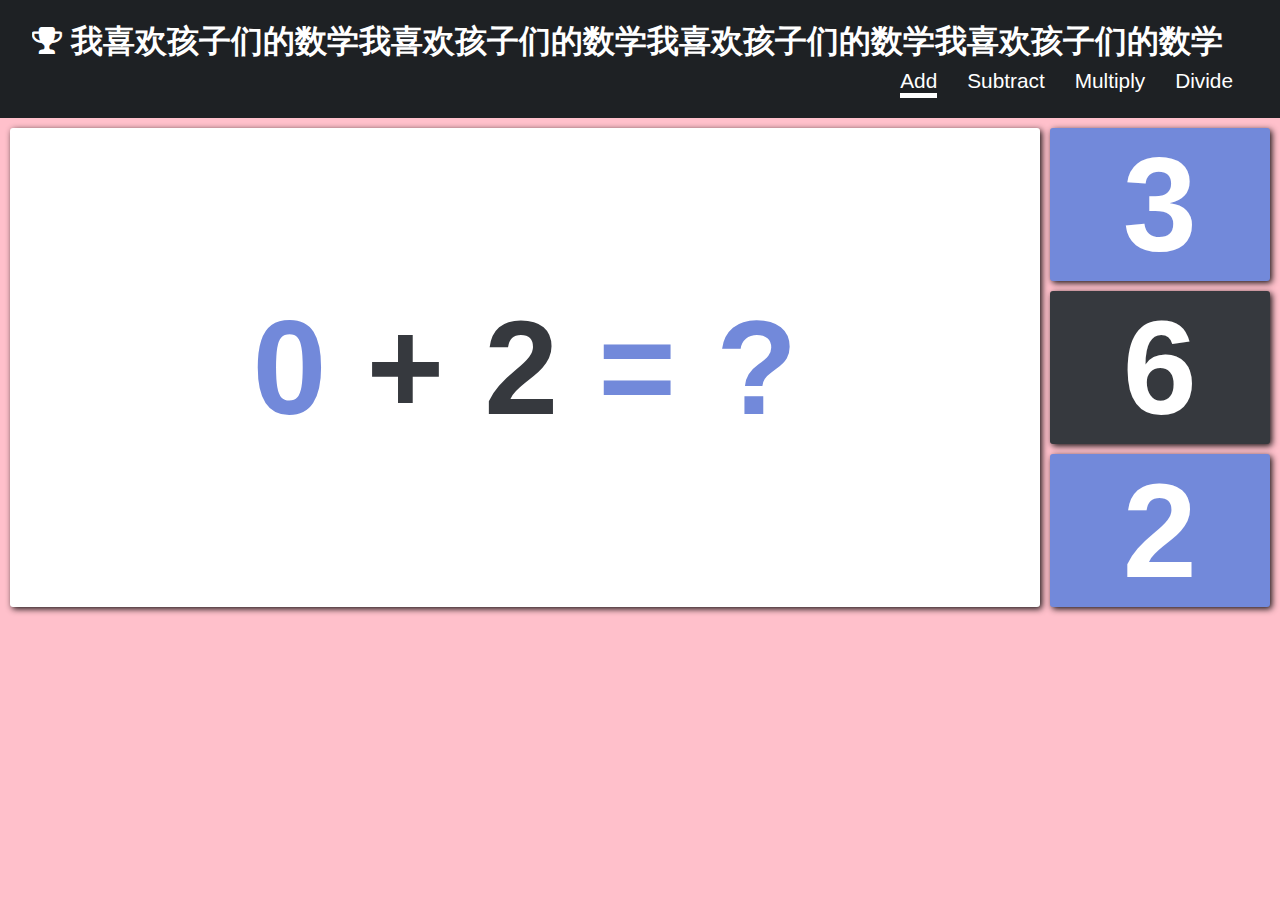
<file: index.html>
<!DOCTYPE html>
<html lang="en">
<head>
  <meta charset="UTF-8">
  <meta name="viewport" content="width=device-width, initial-scale=1.0">
  <link rel="stylesheet" href="https://cdnjs.cloudflare.com/ajax/libs/font-awesome/4.7.0/css/font-awesome.min.css">
  <link rel="stylesheet" href="style.css">
  <title>Add</title>
  
</head>
<body>

    <audio id="block">
        <source src="correct.mp3" type="audio/mpeg">
      </audio>
  <audio id="myAudio">
    <source src="wrong.mp3" type="audio/mpeg">
  </audio>

  <header>
    <div class="container">
      <div class="nav">
        <h2><span><i class="fa fa-trophy" aria-hidden="true"></i></span>
            我喜欢孩子们的数学我喜欢孩子们的数学我喜欢孩子们的数学我喜欢孩子们的数学
           </h2>
        <nav>
          <ul>
            <li class="current"><a href="index.html">Add</a></li>
            <li><a href="subtract.html">Subtract</a></li>
            <li><a href="multiply.html">Multiply</a></li>
            <li><a href="divide.html">Divide</a></li>
          </ul>
        </nav>
      </div>
    </div>
  </header>
  
  <div class="wrapper">
    <div class="equation">
      <h1 id="num1" style="color:#7289da"></h1>
      <h1 style="color: #36393e">+</h1>
      <h1 id="num2" style="color: #36393e">1</h1>
      <h1 style="color: #7289da">=</h1>
      <h1 style="color: #7289da">?</h1>
    </div>
    <div class="answer-options">
      <div class="options" style="background-color: #7289da;">
        <h1 id="option1">1</h1>
      </div>
      <div class="options" style="background-color: #36393e;">
        <h1 id="option2">2</h1>
      </div>
      <div class="options" style="background-color: #7289da;">
        <h1 id="option3">3</h1>
      </div>
    </div>
  </div>

  <script src="add.js"></script>
  
</body>
</html>
</file>
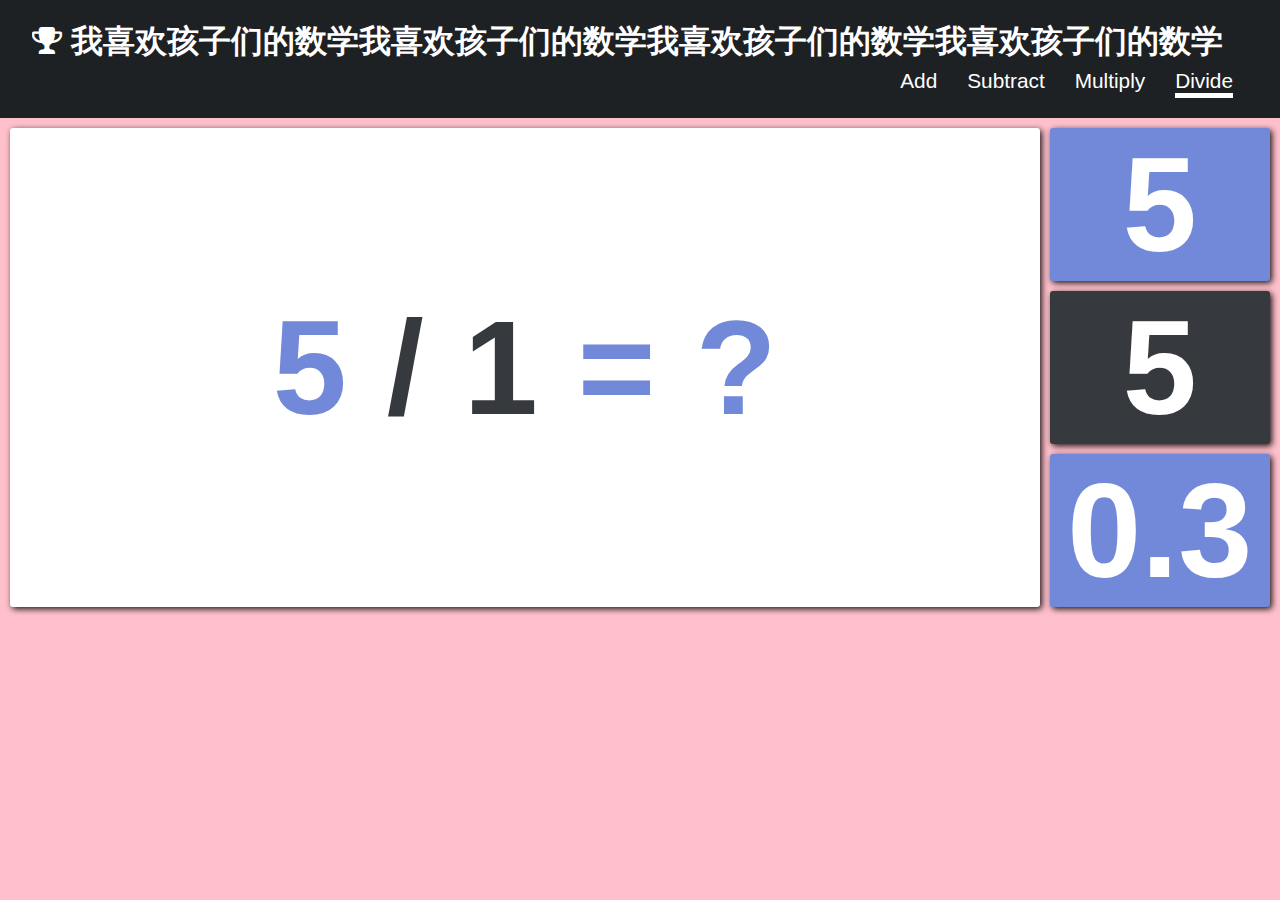
<file: divide.html>
<!DOCTYPE html>
<html lang="en">
<head>
  <meta charset="UTF-8">
  <meta name="viewport" content="width=device-width, initial-scale=1.0">
  <link rel="stylesheet" href="https://cdnjs.cloudflare.com/ajax/libs/font-awesome/4.7.0/css/font-awesome.min.css">
  <link rel="stylesheet" href="style.css">
  <title>Divide</title>
</head>
<body>

    <audio id="block">
        <source src="correct.mp3" type="audio/mpeg">
      </audio>
  <audio id="myAudio">
    <source src="wrong.mp3" type="audio/mpeg">
  </audio>

  <header>
    <div class="container">
      <div class="nav">
        <h2><span><i class="fa fa-trophy" aria-hidden="true"></i></span>
            我喜欢孩子们的数学我喜欢孩子们的数学我喜欢孩子们的数学我喜欢孩子们的数学
           </h2>
        <nav>
          <ul>
            <li><a href="index.html">Add</a></li>
            <li><a href="subtract.html">Subtract</a></li>
            <li><a href="multiply.html">Multiply</a></li>
            <li class="current"><a href="divide.html">Divide</a></li>
          </ul>
        </nav>
      </div>
    </div>
  </header>

  <div class="wrapper">
    <div class="equation">
      <h1 id="num1" style="color:#7289da"></h1>
      <h1 style="color: #36393e">/</h1>
      <h1 id="num2" style="color: #36393e">1</h1>
      <h1 style="color: #7289da">=</h1>
      <h1 style="color: #7289da">?</h1>
    </div>
    <div class="answer-options">
      <div class="options" style="background-color: #7289da;">
        <h1 id="option1">1</h1>
      </div>
      <div class="options" style="background-color: #36393e;">
        <h1 id="option2">2</h1>
      </div>
      <div class="options" style="background-color: #7289da;">
        <h1 id="option3">3</h1>
      </div>
    </div>
  </div>

  <script src="divide.js"></script>
</body>

</html>
</file>
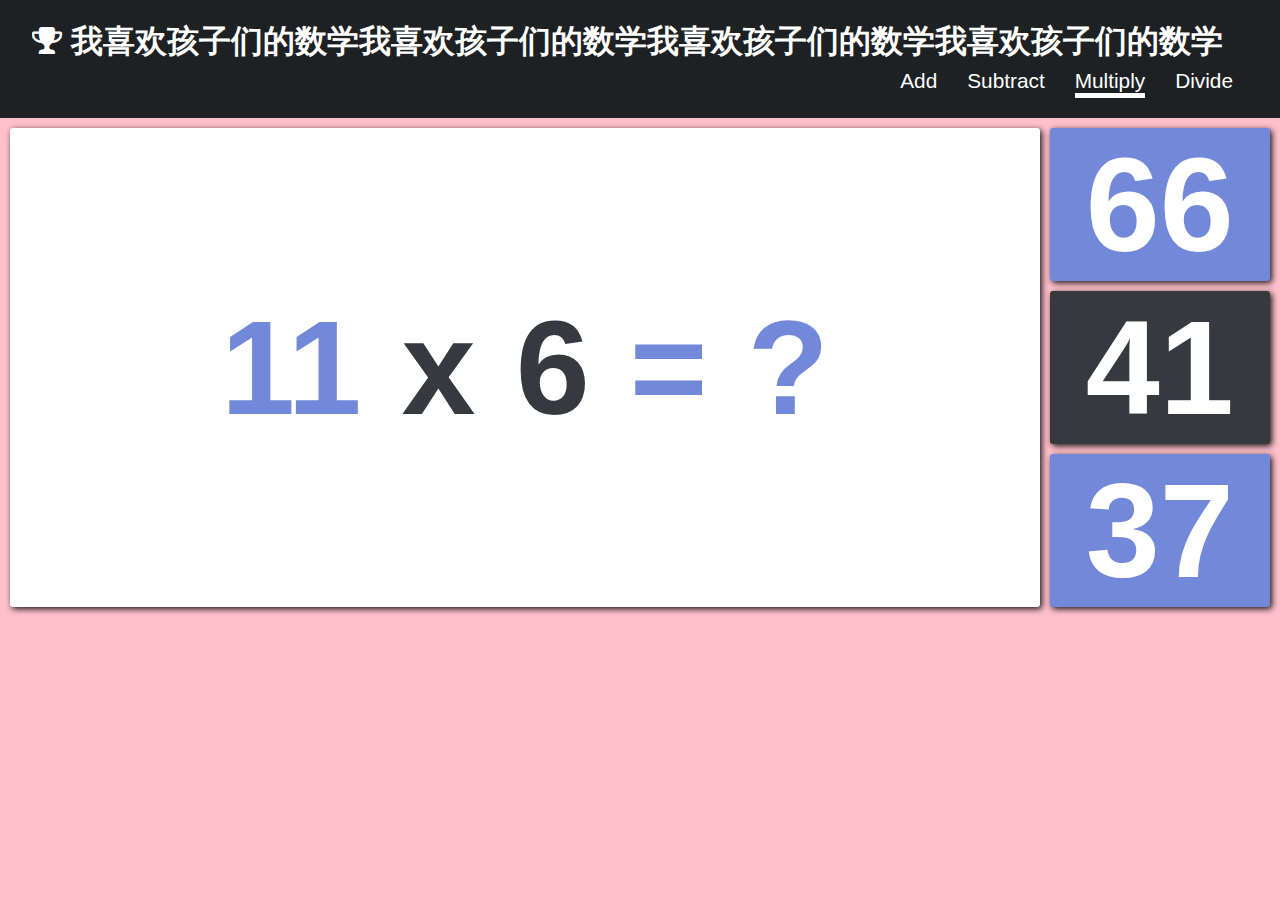
<file: multiply.html>
<!DOCTYPE html>
<html lang="en">

<head>
  <meta charset="UTF-8">
  <meta name="viewport" content="width=device-width, initial-scale=1.0">
  <link rel="stylesheet" href="https://cdnjs.cloudflare.com/ajax/libs/font-awesome/4.7.0/css/font-awesome.min.css">
  <link rel="stylesheet" href="style.css">
  <title>Multiply</title>
</head>

<body>

    <audio id="block">
        <source src="correct.mp3" type="audio/mpeg">
      </audio>
  <audio id="myAudio">
    <source src="wrong.mp3" type="audio/mpeg">
  </audio>

  <header>
    <div class="container">
      <div class="nav">
        <h2><span><i class="fa fa-trophy" aria-hidden="true"></i></span>
            我喜欢孩子们的数学我喜欢孩子们的数学我喜欢孩子们的数学我喜欢孩子们的数学
           </h2>
        <nav>
          <ul>
            <li><a href="index.html">Add</a></li>
            <li><a href="subtract.html">Subtract</a></li>
            <li class="current"><a href="multiply.html">Multiply</a></li>
            <li><a href="divide.html">Divide</a></li>
          </ul>
        </nav>
      </div>
    </div>
  </header>

  <div class="wrapper">
    <div class="equation">
      <h1 id="num1" style="color:#7289da"></h1>
      <h1 style="color: #36393e">x</h1>
      <h1 id="num2" style="color: #36393e">1</h1>
      <h1 style="color: #7289da">=</h1>
      <h1 style="color: #7289da">?</h1>
    </div>
    <div class="answer-options">
      <div class="options" style="background-color: #7289da;">
        <h1 id="option1">1</h1>
      </div>
      <div class="options" style="background-color: #36393e;">
        <h1 id="option2">2</h1>
      </div>
      <div class="options" style="background-color: #7289da;">
        <h1 id="option3">3</h1>
      </div>
    </div>
  </div>

  <script src="multiply.js"></script>
</body>

</html>
</file>
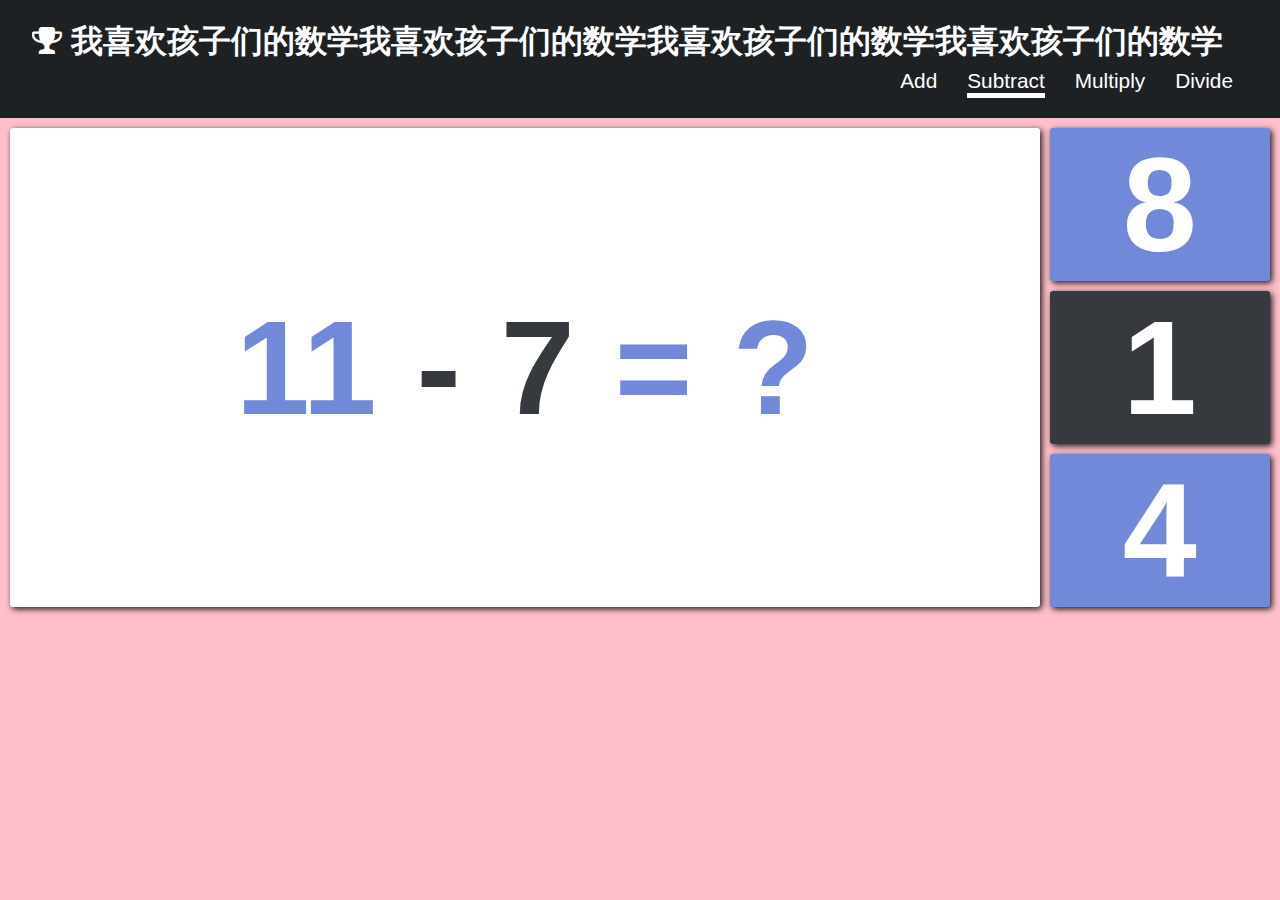
<file: subtract.html>
<!DOCTYPE html>
<html lang="en">

<head>
  <meta charset="UTF-8">
  <meta name="viewport" content="width=device-width, initial-scale=1.0">
  <link rel="stylesheet" href="https://cdnjs.cloudflare.com/ajax/libs/font-awesome/4.7.0/css/font-awesome.min.css">
  <link rel="stylesheet" href="style.css">
  <title>Subtract</title>
</head>

<body>

    <audio id="block">
        <source src="correct.mp3" type="audio/mpeg">
      </audio>
  <audio id="myAudio">
    <source src="wrong.mp3" type="audio/mpeg">
  </audio>

  <header>
    <div class="container">
      <div class="nav">
        <h2><span><i class="fa fa-trophy" aria-hidden="true"></i></span>
             我喜欢孩子们的数学我喜欢孩子们的数学我喜欢孩子们的数学我喜欢孩子们的数学
            </h2>
        <nav>
          <ul>
            <li><a href="index.html">Add</a></li>
            <li class="current" ><a href="subtract.html">Subtract</a></li>
            <li><a href="multiply.html">Multiply</a></li>
            <li><a href="divide.html">Divide</a></li>
          </ul>
        </nav>
      </div>
    </div>
  </header>

  <div class="wrapper">
    <div class="equation">
      <h1 id="num1" style="color:#7289da"></h1>
      <h1 style="color: #36393e">-</h1>
      <h1 id="num2" style="color: #36393e">1</h1>
      <h1 style="color: #7289da">=</h1>
      <h1 style="color: #7289da">?</h1>
    </div>
    <div class="answer-options">
      <div class="options" style="background-color: #7289da;">
        <h1 id="option1">1</h1>
      </div>
      <div class="options" style="background-color: #36393e;">
        <h1 id="option2">2</h1>
      </div>
      <div class="options" style="background-color: #7289da;">
        <h1 id="option3">3</h1>
      </div>
    </div>
  </div>

  <script src="subtract.js"></script>
</body>

</html>
</file>
<file: style.css>
@import url('https://fonts.googleapis.com/css2?family=Luckiest+Guy&display=swap');
*{
  padding: 0;
  margin: 0;
}

body{
  font-family: 'Lucida Grande', 'Lucida Sans Unicode', Geneva, Verdana, sans-serif, cursive;
  background-color: pink;
}

header{
  background: 	#1e2124;
}

.container{
  width: 95%;
  margin: auto;
}

.nav{
  overflow: hidden;
  background:	#1e2124;
  color: #fff;
  padding: 20px 0;
}

.nav h2{
  font-size: 2rem;
  float: left;
}

nav{
  float: right;
}

nav ul{
  list-style-type: none;
}

nav li{
  font-size: 1.3rem;
  margin-top: 5px;
  float: left;
  padding: 0 15px;
}

nav a{
  text-decoration: none;
  color: #fff;
}

.current a::after{
  content: '-';
  font-size: 4px;
  background-color: white;
  display: block;
}

.wrapper{
  display: grid;
  grid-template-columns: 82% 18%;
}

.equation{
  display: flex;
  justify-content: center;
  align-items: center;
  box-shadow: 2px 2px 6px 0px rgba(0, 0, 0, 0.9);
  font-size: 5.2vw;
  background: #fff;
  border-radius: 3px;
  text-align: center;
  margin: 10px 10px 0px 10px;
  background-image: url("https://d1csarkz8obe9u.cloudfront.net/posterpreviews/fortnite-background-design-template-91f60e56be609aed99f77b36ed405eb5_screen.jpg?ts=1637036303");
}

.equation h1{
  display: inline;
  padding: 20px;
}

.answer-options{
  font-size: 5.2vw;
  margin-right: 10px;
}

.options{
  display: flex;
  justify-content: center;
  align-items: center;
  cursor: pointer;
  border-radius: 3px;
  margin-top: 10px;
  color: #fff;
  transition: 2s;
  box-shadow: 2px 2px 6px 0px rgba(0, 0, 0, 0.9);
}

@media(max-width:768px){
  .nav h2{
    font-size: 1.5rem;
    float: none;
    text-align: center;
  }

  nav{
    float: none;
    display: flex;
    justify-content: center;
  }

  nav li{
    font-size: 1rem;
  }
}

@media(max-width:480px){
  .nav h2{
    float: none;
    text-align: center;
  }

  .equation h1{
    display: inline;
    padding: 10px;
  } 

  nav li{
    font-size: .8rem;
  }

}
</file>
